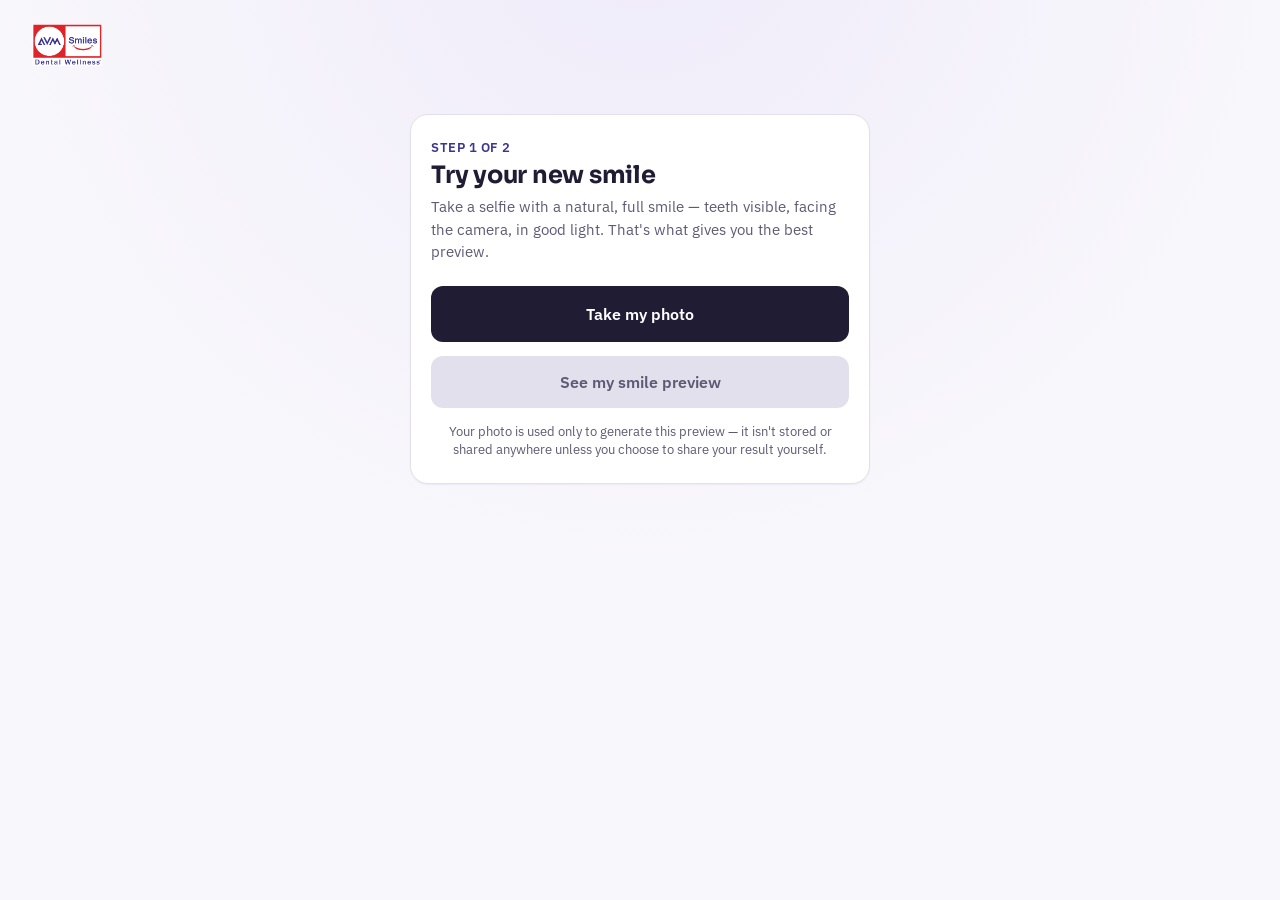
<file: index.html>
<!doctype html>
<html lang="en">
<head>
  <meta charset="UTF-8" />
  <!-- viewport-fit/maximum-scale kept off on purpose: pinch-zoom should still
       work for someone checking their own photo before sharing it. -->
  <meta name="viewport" content="width=device-width, initial-scale=1" />
  <meta name="apple-mobile-web-app-capable" content="yes" />
  <meta name="theme-color" content="#3b3591" />
  <title>AVMSmiles — Try Your New Smile</title>
  <link rel="preconnect" href="https://fonts.googleapis.com" />
  <link rel="preconnect" href="https://fonts.gstatic.com" crossorigin />
  <link
    href="https://fonts.googleapis.com/css2?family=Sora:wght@600;700&family=IBM+Plex+Sans:wght@400;500;600&display=swap"
    rel="stylesheet"
  />
  <link rel="stylesheet" href="style.css" />
</head>
<body>
  <div id="app">
    <header class="app-header">
      <span class="brand">
        <!-- Drop an actual AVMSmiles logo file into this folder named
             logo.png and it's used automatically. Until then, this falls
             back to a text wordmark in AVMSmiles' verified brand color. -->
        <img
          src="logo.png"
          alt="AVMSmiles"
          class="brand-logo-img"
          id="brandLogoImg"
          style="display:none"
          onload="this.style.display='block'; document.getElementById('brandWordmarkFallback').style.display='none';"
          onerror="this.style.display='none';"
        />
        <span class="brand-wordmark-fallback" id="brandWordmarkFallback">
          <svg width="26" height="26" viewBox="0 0 32 32" fill="none" aria-hidden="true">
            <path d="M5 13c2.8 7 8 11 11 11s8.2-4 11-11" stroke="#e02229" stroke-width="3" stroke-linecap="round" />
          </svg>
          <span class="brand-wordmark">AVMSmiles</span>
        </span>
      </span>
    </header>

    <main class="flow">
      <div id="errorBanner" class="banner banner-danger hidden" role="alert"></div>

      <!-- Step 1: capture -->
      <section id="step-capture" class="step card">
        <p class="step-label">Step 1 of 2</p>
        <h1 class="step-title">Try your new smile</h1>
        <p class="step-description">
          Take a selfie with a natural, full smile — teeth visible, facing the camera, in good
          light. That's what gives you the best preview.
        </p>

        <label class="capture-btn" id="captureLabel">
          <span id="captureLabelText">Take my photo</span>
          <!-- capture="user" opens the front/selfie camera by default, since
               you're photographing yourself, not someone else. -->
          <input type="file" accept="image/*" capture="user" id="photoInput" />
        </label>

        <div id="capturePreview" class="capture-preview hidden">
          <img id="capturedThumb" alt="Your photo" />
        </div>

        <button id="toGenerateBtn" class="btn btn-primary btn-block" disabled>
          See my smile preview
        </button>

        <p class="privacy-note">
          Your photo is used only to generate this preview — it isn't stored or shared anywhere
          unless you choose to share your result yourself.
        </p>
      </section>

      <!-- Step 2: generating (brief, intentional pause) -->
      <section id="step-generating" class="step card hidden">
        <div class="generating-wrap">
          <svg width="40" height="40" viewBox="0 0 32 32" fill="none" aria-hidden="true">
            <path
              id="generatingArc"
              d="M5 13c2.8 7 8 11 11 11s8.2-4 11-11"
              stroke="#e02229"
              stroke-width="3"
              stroke-linecap="round"
              class="arc-draw"
            />
          </svg>
          <p class="generating-text">Creating your smile preview…</p>
        </div>
      </section>

      <!-- Step 3: result + share -->
      <section id="step-result" class="step card hidden">
        <p class="step-label">Step 2 of 2</p>
        <h1 class="step-title">Here's your preview</h1>

        <div class="composite-wrap">
          <canvas id="compositeCanvas"></canvas>
        </div>

        <p id="modeBadge" class="mode-badge"></p>

        <p class="disclaimer">
          This is a simulated preview for illustration purposes only. It does not guarantee the
          exact clinical outcome of any treatment. Ask your dentist for a full evaluation.
        </p>

        <!-- Shown only once CLINIC_WHATSAPP_NUMBER is filled in in script.js —
             see the README. This is the main conversion action, so it leads. -->
        <a id="bookConsultBtn" class="btn btn-cta btn-block hidden" target="_blank" rel="noopener">
          Book your free consultation
        </a>

        <button id="shareBtn" class="btn btn-secondary btn-block hidden">
          Share my preview
        </button>

        <div id="fallbackShare" class="fallback-share hidden">
          <button id="downloadBtn" class="btn btn-secondary btn-block">Download my preview</button>
          <a id="openWhatsappLink" class="btn btn-secondary btn-block" target="_blank" rel="noopener">
            Open WhatsApp
          </a>
          <p class="fallback-hint">
            Your browser can&rsquo;t attach the photo automatically — download it above, then
            attach it inside WhatsApp before sending.
          </p>
        </div>

        <button id="resetBtn" class="btn btn-ghost btn-block">Try again</button>
      </section>
    </main>
  </div>

  <script src="script.js"></script>
</body>
</html>
</file>
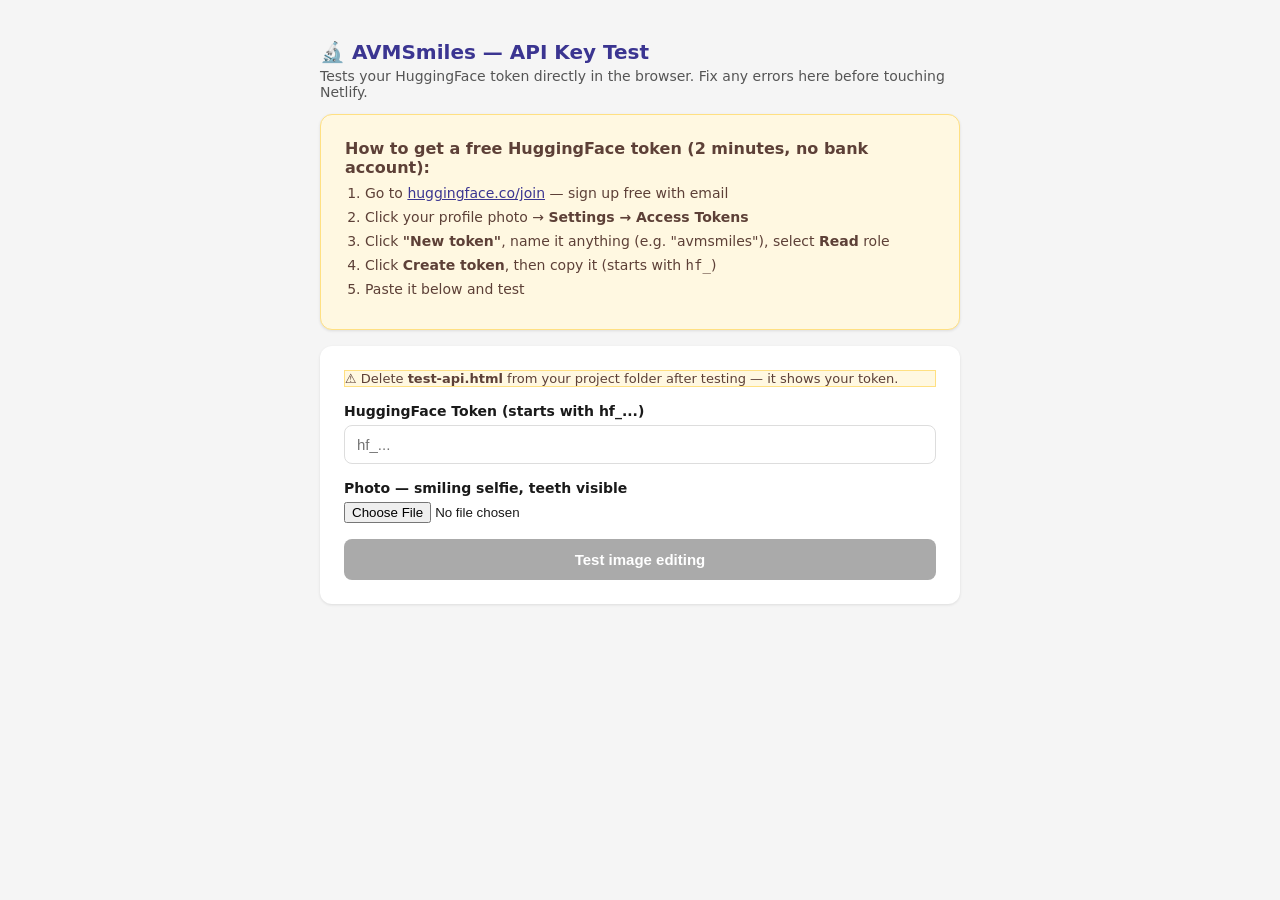
<file: avmsmiles-smile-preview/test-api.html>
<!doctype html>
<html lang="en">
<head>
  <meta charset="UTF-8"/>
  <meta name="viewport" content="width=device-width, initial-scale=1"/>
  <title>AVMSmiles — API Key Test</title>
  <style>
    *{box-sizing:border-box}
    body{font-family:system-ui,sans-serif;max-width:680px;margin:40px auto;padding:0 20px;background:#f5f5f5;color:#1a1a1a}
    h1{color:#3b3591;font-size:20px;margin-bottom:4px}
    .card{background:white;border-radius:12px;padding:24px;margin:16px 0;box-shadow:0 1px 3px rgba(0,0,0,.1)}
    label{display:block;font-weight:600;margin-bottom:6px;font-size:14px}
    input[type=password]{width:100%;padding:10px 12px;border:1px solid #ddd;border-radius:8px;font-size:15px;margin-bottom:16px}
    input[type=file]{display:block;margin-bottom:16px}
    button{background:#3b3591;color:white;border:none;border-radius:8px;padding:12px 24px;font-size:15px;font-weight:600;cursor:pointer;width:100%}
    button:disabled{background:#aaa;cursor:not-allowed}
    .status{margin-top:12px;padding:12px 14px;border-radius:8px;font-size:13.5px;white-space:pre-wrap;word-break:break-all;line-height:1.5}
    .info{background:#e8f0fe;color:#1a237e}
    .ok{background:#e8f5e9;color:#1b5e20}
    .err{background:#fce8e8;color:#b71c1c}
    .warn{background:#fff8e1;color:#5d4037;border:1px solid #ffe082}
    .images{display:grid;grid-template-columns:1fr 1fr;gap:12px;margin-top:16px}
    .images img{width:100%;border-radius:8px;border:1px solid #ddd}
    .images p{text-align:center;font-size:12px;font-weight:700;color:#555;margin:4px 0 0}
    ol{padding-left:20px;margin:0} ol li{margin:8px 0;font-size:14px}
    a{color:#3b3591}
  </style>
</head>
<body>
<h1>🔬 AVMSmiles — API Key Test</h1>
<p style="font-size:14px;color:#555;margin-top:4px">Tests your HuggingFace token directly in the browser. Fix any errors here before touching Netlify.</p>

<div class="card warn" style="margin-top:0">
  <strong>How to get a free HuggingFace token (2 minutes, no bank account):</strong>
  <ol>
    <li>Go to <a href="https://huggingface.co/join" target="_blank">huggingface.co/join</a> — sign up free with email</li>
    <li>Click your profile photo → <strong>Settings → Access Tokens</strong></li>
    <li>Click <strong>"New token"</strong>, name it anything (e.g. "avmsmiles"), select <strong>Read</strong> role</li>
    <li>Click <strong>Create token</strong>, then copy it (starts with <code>hf_</code>)</li>
    <li>Paste it below and test</li>
  </ol>
</div>

<div class="card">
  <div class="warn" style="font-size:13px;margin-bottom:16px">
    ⚠️ Delete <strong>test-api.html</strong> from your project folder after testing — it shows your token.
  </div>

  <label>HuggingFace Token (starts with hf_...)</label>
  <input type="password" id="hfToken" placeholder="hf_..."/>

  <label>Photo — smiling selfie, teeth visible</label>
  <input type="file" id="photoInput" accept="image/*"/>

  <button id="testBtn" disabled>Test image editing</button>
  <div id="log"></div>
  <div class="images" id="imgs" style="display:none">
    <div><img id="beforeImg" alt="Before"/><p>BEFORE</p></div>
    <div><img id="afterImg" alt="After"/><p>SIMULATED PREVIEW</p></div>
  </div>
</div>

<script>
const HF_MODEL = 'timbrooks/instruct-pix2pix';
const HF_URL = `https://api-inference.huggingface.co/models/${HF_MODEL}`;
const PROMPT = 'whiten and straighten the teeth to look perfect after aligner treatment, keep everything else exactly the same, photorealistic';
const NEG = 'blurry, distorted face, changed background, different person, cartoon, illustration';

let loadedImg = null, loadedFile = null;
const $=id=>document.getElementById(id);

function log(msg,cls='info'){
  const el=document.createElement('div');
  el.className='status '+cls;
  el.textContent=msg;
  $('log').appendChild(el);
  el.scrollIntoView({behavior:'smooth'});
}
function clearLog(){$('log').innerHTML='';$('imgs').style.display='none';}

$('hfToken').addEventListener('input',check);
$('photoInput').addEventListener('change',()=>{
  const file=$('photoInput').files[0];
  if(!file)return;
  loadedFile=file;
  const url=URL.createObjectURL(file);
  const img=new Image();
  img.onload=()=>{loadedImg=img;$('beforeImg').src=url;check();};
  img.src=url;
});

function check(){$('testBtn').disabled=!($('hfToken').value.trim()&&loadedImg);}

function resize(img,max){
  const iw=img.naturalWidth||img.width,ih=img.naturalHeight||img.height;
  const s=Math.min(1,max/Math.max(iw,ih));
  const w=Math.round(iw*s),h=Math.round(ih*s);
  const c=document.createElement('canvas');c.width=w;c.height=h;
  const ctx=c.getContext('2d');ctx.imageSmoothingEnabled=true;ctx.imageSmoothingQuality='high';
  ctx.drawImage(img,0,0,w,h);
  return new Promise(res=>c.toBlob(b=>res(b),'image/jpeg',0.85));
}

async function retry(token, blob, attempt=1){
  log(`Attempt ${attempt} — sending to HuggingFace (may take 20–30s on first call)...`,'info');
  const res=await fetch(HF_URL,{
    method:'POST',
    headers:{
      'Authorization':`Bearer ${token}`,
      'Content-Type':'image/jpeg',
      'X-Use-Cache':'false',
      'parameters': JSON.stringify({
        prompt:PROMPT, negative_prompt:NEG,
        num_inference_steps:25, image_guidance_scale:1.5, guidance_scale:7.5
      })
    },
    body:blob
  });

  if(res.status===503){
    const d=await res.json().catch(()=>({}));
    const wait=Math.round(d.estimated_time||20);
    log(`Model is loading (cold start). Retrying automatically in ${wait} seconds...`,'warn');
    await new Promise(r=>setTimeout(r,wait*1000+2000));
    return retry(token,blob,attempt+1);
  }

  return res;
}

$('testBtn').addEventListener('click',async()=>{
  clearLog();
  $('testBtn').disabled=true;
  const token=$('hfToken').value.trim();
  if(!token||!loadedImg)return;

  log('Resizing photo for upload...','info');
  const blob=await resize(loadedImg,512); // instruct-pix2pix works best at 512

  let res;
  try{
    res=await retry(token,blob);
  }catch(err){
    log('❌ Network error — check internet connection.\n'+err,'err');
    $('testBtn').disabled=false;
    return;
  }

  if(!res.ok){
    const text=await res.text().catch(()=>'');
    let msg=`❌ HuggingFace error ${res.status}:\n${text}`;
    if(res.status===401) msg='❌ Invalid token (401)\n\nDouble-check your token starts with hf_ and was copied correctly from huggingface.co → Settings → Access Tokens.';
    if(res.status===429) msg='❌ Rate limit (429)\n\nWait 1 minute and try again. Free tier has limited requests per hour.';
    if(res.status===400) msg='❌ Bad request (400)\n\nThe model may have rejected this image. Try a different photo.\n\n'+text;
    log(msg,'err');
    $('testBtn').disabled=false;
    return;
  }

  const arrBuf=await res.arrayBuffer();
  if(!arrBuf||arrBuf.byteLength<1000){
    log('⚠️ Model returned empty/tiny image. Try a different photo with more visible teeth.','warn');
    $('testBtn').disabled=false;
    return;
  }

  const b64=btoa(String.fromCharCode(...new Uint8Array(arrBuf)));
  const mime=res.headers.get('content-type')||'image/jpeg';
  $('afterImg').src=`data:${mime};base64,${b64}`;
  $('imgs').style.display='grid';
  log('✅ SUCCESS! HuggingFace returned an edited image.\n\nYour token works. Next step: add HF_API_TOKEN to Netlify environment variables and redeploy.','ok');
  $('testBtn').disabled=false;
});
</script>
</body>
</html>
</file>
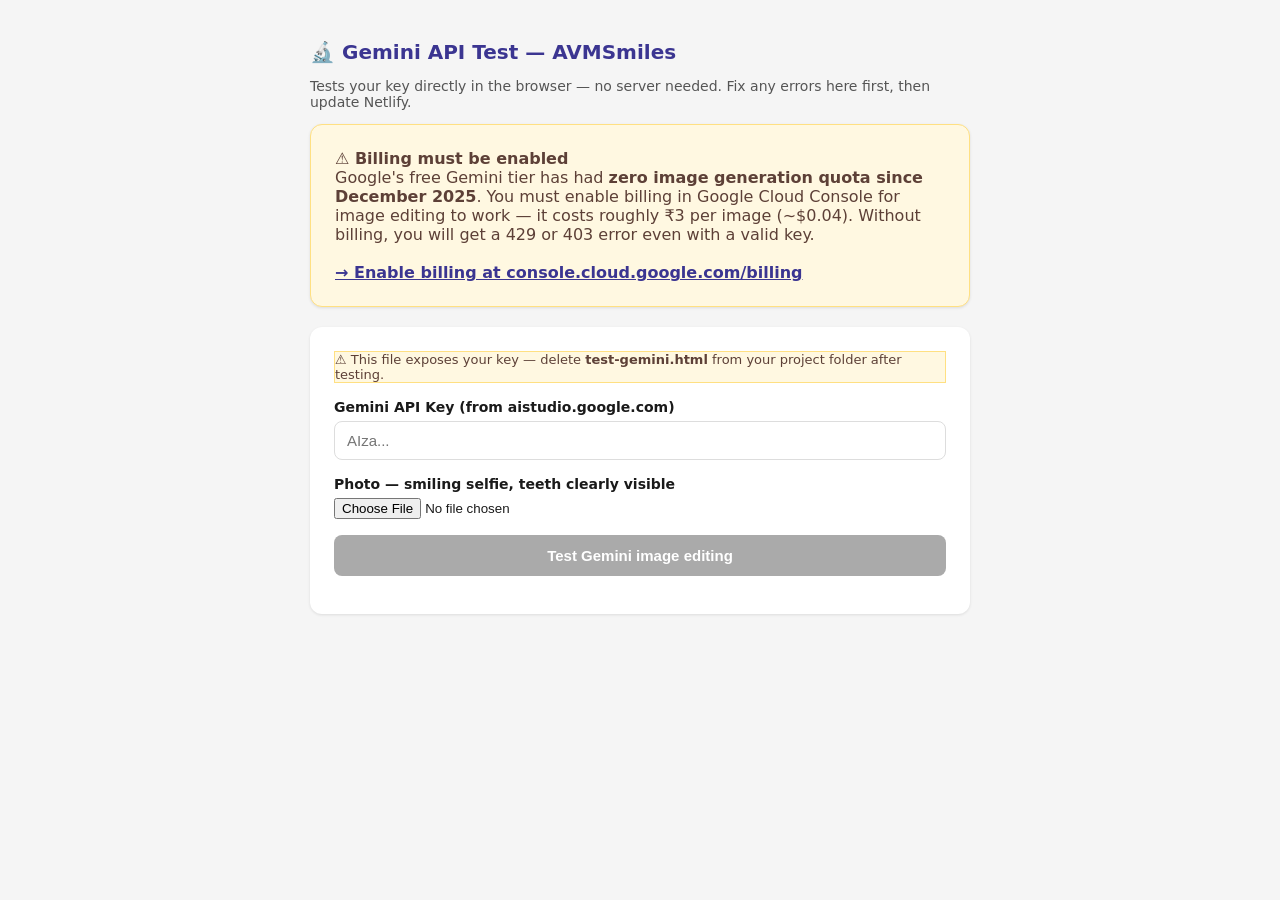
<file: avmsmiles-smile-preview/test-gemini.html>
<!doctype html>
<html lang="en">
<head>
  <meta charset="UTF-8" />
  <meta name="viewport" content="width=device-width, initial-scale=1" />
  <title>AVMSmiles — Gemini API Test</title>
  <style>
    * { box-sizing: border-box; }
    body { font-family: system-ui, sans-serif; max-width: 700px; margin: 40px auto; padding: 0 20px; background: #f5f5f5; color: #1a1a1a; }
    h1 { color: #3b3591; font-size: 20px; }
    .card { background: white; border-radius: 12px; padding: 24px; margin: 20px 0; box-shadow: 0 1px 3px rgba(0,0,0,0.1); }
    label { display: block; font-weight: 600; margin-bottom: 6px; font-size: 14px; }
    input[type=password] { width: 100%; padding: 10px 12px; border: 1px solid #ddd; border-radius: 8px; font-size: 15px; margin-bottom: 16px; }
    input[type=file] { display: block; margin-bottom: 16px; }
    button { background: #3b3591; color: white; border: none; border-radius: 8px; padding: 12px 24px; font-size: 15px; font-weight: 600; cursor: pointer; width: 100%; }
    button:disabled { background: #aaa; cursor: not-allowed; }
    .status { margin-top: 16px; padding: 12px; border-radius: 8px; font-size: 13.5px; white-space: pre-wrap; word-break: break-all; line-height: 1.5; }
    .info { background: #e8f0fe; color: #1a237e; }
    .error { background: #fce8e8; color: #b71c1c; }
    .success { background: #e8f5e9; color: #1b5e20; }
    .warn { background: #fff8e1; color: #5d4037; border: 1px solid #ffe082; }
    .images { display: grid; grid-template-columns: 1fr 1fr; gap: 12px; margin-top: 16px; }
    .images img { width: 100%; border-radius: 8px; border: 1px solid #ddd; }
    .images p { text-align: center; font-size: 12px; font-weight: 700; color: #555; margin: 4px 0 0; }
    .step { font-size: 13px; margin: 4px 0; padding: 2px 0; }
    .step.ok { color: #2e7d32; } .step.fail { color: #c62828; } .step.running { color: #1565c0; }
  </style>
</head>
<body>
  <h1>🔬 Gemini API Test — AVMSmiles</h1>
  <p style="font-size:14px;color:#555">Tests your key directly in the browser — no server needed.
  Fix any errors here first, then update Netlify.</p>

  <div class="card warn" style="margin-top:0">
    <strong>⚠️ Billing must be enabled</strong><br>
    Google's free Gemini tier has had <strong>zero image generation quota since December 2025</strong>.
    You must enable billing in Google Cloud Console for image editing to work — it costs
    roughly ₹3 per image (~$0.04). Without billing, you will get a 429 or 403 error even
    with a valid key.<br><br>
    <a href="https://console.cloud.google.com/billing" target="_blank" style="color:#3b3591;font-weight:600">
      → Enable billing at console.cloud.google.com/billing
    </a>
  </div>

  <div class="card">
    <div class="warn" style="font-size:13px;margin-bottom:16px">
      ⚠️ This file exposes your key — delete <strong>test-gemini.html</strong>
      from your project folder after testing.
    </div>

    <label>Gemini API Key (from aistudio.google.com)</label>
    <input type="password" id="apiKey" placeholder="AIza..." />

    <label>Photo — smiling selfie, teeth clearly visible</label>
    <input type="file" id="photoInput" accept="image/*" />

    <button id="testBtn" disabled>Test Gemini image editing</button>
    <div id="log" style="margin-top:14px"></div>
    <div class="images" id="imageRow" style="display:none">
      <div><img id="beforeImg" alt="Before" /><p>BEFORE (your photo)</p></div>
      <div><img id="afterImg" alt="After" /><p>SIMULATED PREVIEW (AI edited)</p></div>
    </div>
  </div>

  <script>
    const $ = id => document.getElementById(id);
    let loadedImg = null;

    function log(msg, cls='info') {
      const d = document.getElementById('log');
      const el = document.createElement('div');
      el.className = 'status ' + cls;
      el.textContent = msg;
      d.appendChild(el);
      el.scrollIntoView({behavior:'smooth'});
    }
    function clearLog() { $('log').innerHTML = ''; $('imageRow').style.display='none'; }

    $('apiKey').addEventListener('input', checkReady);
    $('photoInput').addEventListener('change', () => {
      const file = $('photoInput').files[0];
      if (!file) return;
      const url = URL.createObjectURL(file);
      const img = new Image();
      img.onload = () => { loadedImg = img; $('beforeImg').src = url; checkReady(); };
      img.src = url;
    });

    function checkReady() {
      $('testBtn').disabled = !($('apiKey').value.trim() && loadedImg);
    }

    function resize(img, maxDim) {
      const iw = img.naturalWidth || img.width, ih = img.naturalHeight || img.height;
      const scale = Math.min(1, maxDim / Math.max(iw, ih));
      const w = Math.round(iw * scale), h = Math.round(ih * scale);
      const c = document.createElement('canvas');
      c.width = w; c.height = h;
      const ctx = c.getContext('2d');
      ctx.imageSmoothingEnabled = true;
      ctx.imageSmoothingQuality = 'high';
      ctx.drawImage(img, 0, 0, w, h);
      log(`📐 Resized to ${w}×${h}px for upload`, 'info');
      return c.toDataURL('image/jpeg', 0.85).split(',')[1];
    }

    const PROMPT = "Edit this photo: make the person's teeth look perfectly straight, evenly spaced, and naturally white — as they would look after clear aligner treatment. Keep everything else completely unchanged: face, skin, eyes, hair, expression, clothing, background, lighting. Change ONLY the teeth.";

    $('testBtn').addEventListener('click', async () => {
      clearLog();
      $('testBtn').disabled = true;
      const apiKey = $('apiKey').value.trim();

      log('Step 1 — Resizing image...', 'info');
      const base64 = resize(loadedImg, 1280);

      // ONLY use v1beta — v1 does not support responseModalities for image models
      const url = 'https://generativelanguage.googleapis.com/v1beta/models/gemini-2.5-flash-image:generateContent';
      log('Step 2 — Calling Gemini API (v1beta/gemini-2.5-flash-image)...', 'info');

      try {
        const res = await fetch(url, {
          method: 'POST',
          headers: { 'Content-Type': 'application/json', 'x-goog-api-key': apiKey },
          body: JSON.stringify({
            contents: [{
              parts: [
                { inline_data: { mime_type: 'image/jpeg', data: base64 } },
                { text: PROMPT }
              ]
            }],
            generationConfig: { responseModalities: ['TEXT', 'IMAGE'] }
          })
        });

        const data = await res.json();
        log(`Step 3 — HTTP response: ${res.status}`, res.ok ? 'ok' : 'fail');

        if (!res.ok) {
          const msg = data?.error?.message || JSON.stringify(data, null, 2);
          const status = res.status;

          if (status === 429) {
            log(`❌ 429 QUOTA EXCEEDED\n\nYour billing is NOT enabled, or you have hit the rate limit.\n\nFix: Go to console.cloud.google.com/billing → link a payment method → come back and try again.\n\nGoogle API error: ${msg}`, 'error');
          } else if (status === 403) {
            log(`❌ 403 PERMISSION DENIED\n\nEither your API key is invalid, or billing is not enabled on the project.\n\nGoogle API error: ${msg}`, 'error');
          } else if (status === 400) {
            log(`❌ 400 BAD REQUEST\n\nRequest format issue. Full error:\n${msg}`, 'error');
          } else {
            log(`❌ Error ${status}:\n${msg}`, 'error');
          }
          $('testBtn').disabled = false;
          return;
        }

        const parts = data?.candidates?.[0]?.content?.parts || [];
        const imagePart = parts.find(p => p.inlineData?.data);
        const textPart = parts.find(p => p.text)?.text || '';

        if (!imagePart) {
          log(`⚠️ Gemini responded (200) but returned NO image.\n\nThis usually means:\n• Safety filter blocked the edit\n• The photo didn't have visible teeth\n• Billing issue\n\nModel text response: "${textPart}"\n\nFull response:\n${JSON.stringify(data, null, 2)}`, 'warn');
          $('testBtn').disabled = false;
          return;
        }

        log('Step 4 — Rendering result...', 'info');
        $('afterImg').src = `data:${imagePart.inlineData.mimeType || 'image/png'};base64,${imagePart.inlineData.data}`;
        $('imageRow').style.display = 'grid';
        log('✅ SUCCESS! Gemini returned an edited image. Your API key and billing are working correctly.\n\nNext step: upload the updated generate-smile.js to GitHub and trigger a Netlify redeploy.', 'success');

      } catch (err) {
        log(`❌ Network error — could not reach Google's API.\n${err}\n\nCheck your internet connection.`, 'error');
      }

      $('testBtn').disabled = false;
    });
  </script>
</body>
</html>
</file>
<file: style.css>
/* style.css — SmilePath mobile smile-preview tool, branded for AVMSmiles
   Colors below were sampled directly from the actual AVMSmiles logo file
   (logo.png) with a pixel-color-quantization pass, not estimated by eye —
   #3b3591 and #e02229 are the two dominant colors found in that file. */

:root {
  --color-porcelain: #f8f7fb;
  --color-white: #ffffff;
  --color-ink: #201c33;
  --color-ink-soft: #5e5a73;
  --color-primary: #3b3591;
  --color-primary-dark: #2a2569;
  --color-primary-soft: #ece9f8;
  --color-accent: #e02229;
  --color-accent-dark: #b81b21;
  --color-line: #e3e0ee;
  --color-danger: #c0392b;
  --color-danger-soft: #fbe4e1;

  --font-display: 'Sora', system-ui, sans-serif;
  --font-body: 'IBM Plex Sans', system-ui, sans-serif;
}

* {
  box-sizing: border-box;
}

html,
body {
  margin: 0;
  padding: 0;
  /* A faint brand-tinted backdrop rather than a flat white page — subtle
     enough not to slow staff down, but a step past a generic white app. */
  background: radial-gradient(circle at 50% -10%, #efebfa 0%, var(--color-porcelain) 55%);
  color: var(--color-ink);
  font-family: var(--font-body);
  -webkit-tap-highlight-color: transparent;
  touch-action: manipulation;
}

#app {
  min-height: 100vh;
  display: flex;
  flex-direction: column;
}

.app-header {
  padding: 18px 20px;
  display: flex;
  align-items: center;
}

.brand {
  display: inline-flex;
  align-items: center;
  gap: 8px;
}

/* If a real AVMSmiles logo file is dropped into the project as logo.png,
   it's used automatically here; otherwise the text wordmark fallback
   below shows instead (toggled in script.js). See the README.
   Height is taller than a typical icon-only logo because the real
   AVMSmiles file includes the "Dental Wellness" tagline beneath the
   wordmark — full lockup, sized to stay legible without dominating a
   compact mobile header. */
.brand-logo-img {
  height: 42px;
  display: block;
}

.brand-wordmark-fallback {
  display: inline-flex;
  align-items: center;
  gap: 8px;
}

.brand-wordmark {
  font-family: var(--font-display);
  font-weight: 700;
  font-size: 18px;
  letter-spacing: -0.01em;
  color: var(--color-primary);
}

.flow {
  flex: 1;
  display: flex;
  flex-direction: column;
  align-items: center;
  padding: 8px 16px 40px;
}

.card {
  width: 100%;
  max-width: 460px;
  background: var(--color-white);
  border: 1px solid var(--color-line);
  border-radius: 18px;
  padding: 24px 20px;
  box-shadow: 0 1px 2px rgba(32, 28, 51, 0.05);
}

.step-label {
  margin: 0 0 4px;
  font-size: 13px;
  font-weight: 600;
  letter-spacing: 0.04em;
  text-transform: uppercase;
  color: var(--color-primary);
}

.step-title {
  margin: 0 0 6px;
  font-family: var(--font-display);
  font-size: 24px;
  font-weight: 700;
  letter-spacing: -0.01em;
}

.step-description {
  margin: 0 0 22px;
  color: var(--color-ink-soft);
  font-size: 15px;
  line-height: 1.5;
}

/* Buttons --------------------------------------------------------------- */

.btn {
  appearance: none;
  border: none;
  border-radius: 12px;
  font-family: var(--font-body);
  font-weight: 600;
  font-size: 16px;
  min-height: 52px;
  padding: 0 20px;
  cursor: pointer;
  display: inline-flex;
  align-items: center;
  justify-content: center;
  text-decoration: none;
}

.btn-block {
  width: 100%;
  margin-top: 14px;
}

.btn-primary {
  background: var(--color-primary);
  color: var(--color-white);
}

.btn-primary:hover {
  background: var(--color-primary-dark);
}

.btn-primary:disabled {
  background: var(--color-line);
  color: var(--color-ink-soft);
  cursor: not-allowed;
}

.btn-secondary {
  background: var(--color-primary-soft);
  color: var(--color-primary);
}

/* The booking button is the actual conversion moment, so it gets the
   logo's vivid red rather than the structural purple — same two-color
   pairing as the real logo (purple wordmark, red smile-arc). */
.btn-cta {
  background: var(--color-accent);
  color: var(--color-white);
}

.btn-cta:hover {
  background: var(--color-accent-dark);
}

.btn-ghost {
  background: transparent;
  color: var(--color-ink-soft);
}

.btn:focus-visible {
  outline: 2px solid var(--color-primary);
  outline-offset: 2px;
}

/* Capture ----------------------------------------------------------------*/

.capture-btn {
  display: flex;
  align-items: center;
  justify-content: center;
  min-height: 56px;
  border-radius: 12px;
  background: var(--color-ink);
  color: var(--color-white);
  font-weight: 600;
  font-size: 16px;
  cursor: pointer;
}

.capture-btn input {
  /* Visually hidden but still focusable/tappable via the label wrapper. */
  position: absolute;
  width: 1px;
  height: 1px;
  opacity: 0;
  overflow: hidden;
}

.capture-preview {
  margin-top: 18px;
  border-radius: 12px;
  overflow: hidden;
  border: 1px solid var(--color-line);
}

.capture-preview img {
  display: block;
  width: 100%;
  max-height: 280px;
  object-fit: cover;
}

.privacy-note {
  margin: 14px 0 0;
  font-size: 12.5px;
  line-height: 1.5;
  color: var(--color-ink-soft);
  text-align: center;
}

/* Generating ---------------------------------------------------------------*/

.generating-wrap {
  display: flex;
  flex-direction: column;
  align-items: center;
  gap: 14px;
  padding: 40px 0;
}

.generating-text {
  margin: 0;
  color: var(--color-ink-soft);
  font-size: 15px;
}

.arc-draw {
  stroke-dasharray: 34;
  stroke-dashoffset: 34;
  animation: arc-draw-in 1.1s ease-in-out infinite;
}

@keyframes arc-draw-in {
  0% {
    stroke-dashoffset: 34;
  }
  60% {
    stroke-dashoffset: 0;
  }
  100% {
    stroke-dashoffset: 0;
    opacity: 0.35;
  }
}

@media (prefers-reduced-motion: reduce) {
  .arc-draw {
    animation: none;
    stroke-dashoffset: 0;
  }
}

/* Result / composite -------------------------------------------------------*/

.composite-wrap {
  border-radius: 12px;
  overflow: hidden;
  border: 1px solid var(--color-line);
  margin-bottom: 16px;
}

#compositeCanvas {
  display: block;
  width: 100%;
  height: auto;
}

.disclaimer {
  font-size: 12.5px;
  line-height: 1.5;
  color: var(--color-ink-soft);
  background: var(--color-porcelain);
  border: 1px solid var(--color-line);
  border-radius: 10px;
  padding: 10px 12px;
  margin: 0 0 4px;
}

.mode-badge {
  font-size: 12.5px;
  color: var(--color-primary);
  text-align: center;
  margin: 0 0 10px;
}

.mode-badge:empty {
  display: none;
}

.fallback-share {
  margin-top: 6px;
}

.fallback-hint {
  margin: 10px 0 0;
  font-size: 13px;
  color: var(--color-ink-soft);
  text-align: center;
}

/* Banner -------------------------------------------------------------------*/

.banner {
  width: 100%;
  max-width: 460px;
  border-radius: 10px;
  padding: 12px 14px;
  font-size: 14px;
  margin-bottom: 16px;
}

.banner-danger {
  background: var(--color-danger-soft);
  color: var(--color-danger);
}

.hidden {
  display: none !important;
}

@media (min-width: 540px) {
  .app-header {
    padding: 24px 32px;
  }
  .flow {
    padding-top: 24px;
  }
}
</file>
